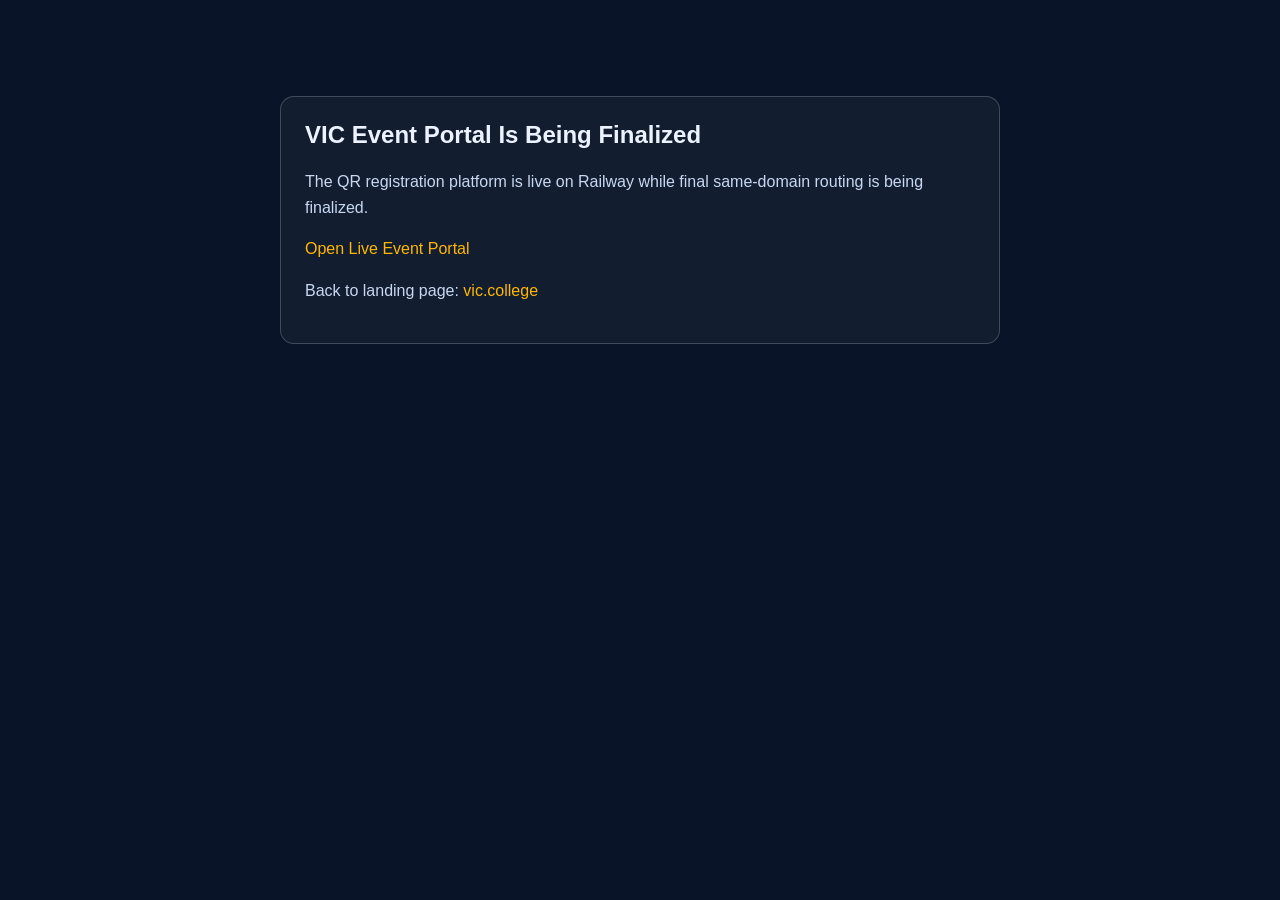
<file: app/index.html>
<!doctype html>
<html lang="en">
<head>
  <meta charset="utf-8" />
  <meta name="viewport" content="width=device-width, initial-scale=1" />
  <title>VIC Event Portal | Setup In Progress</title>
  <style>
    body { margin: 0; font-family: Arial, sans-serif; background: #091428; color: #ecf3ff; }
    .wrap { max-width: 720px; margin: 8vh auto; padding: 24px; }
    .card { background: rgba(255,255,255,0.04); border: 1px solid rgba(255,255,255,0.2); border-radius: 14px; padding: 24px; }
    h1 { margin-top: 0; }
    p { line-height: 1.6; color: #c8d8f1; }
    a { color: #ffb703; text-decoration: none; }
  </style>
</head>
<body>
  <main class="wrap">
    <section class="card">
      <h1>VIC Event Portal Is Being Finalized</h1>
      <p>The QR registration platform is live on Railway while final same-domain routing is being finalized.</p>
      <p><a href="https://vidya-innovation-centre-production.up.railway.app">Open Live Event Portal</a></p>
      <p>Back to landing page: <a href="/">vic.college</a></p>
    </section>
  </main>
  <script>
    setTimeout(function () {
      window.location.href = "https://vidya-innovation-centre-production.up.railway.app";
    }, 1800);
  </script>
</body>
</html>
</file>
